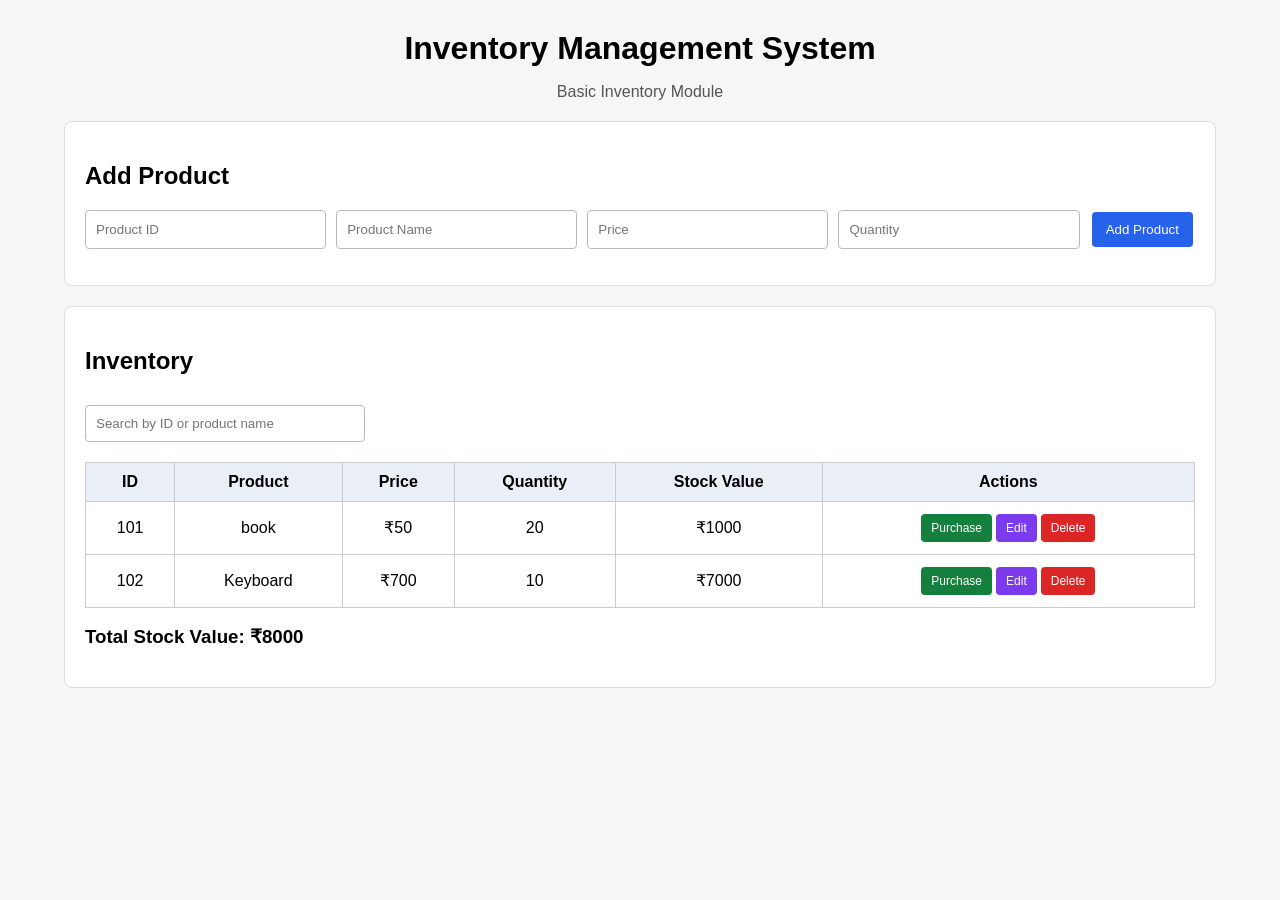
<file: index.html>
<!DOCTYPE html>
<html lang="en">
<head>
    <meta charset="UTF-8">
    <meta name="viewport" content="width=device-width, initial-scale=1.0">
    <title>Inventory Management System</title>
    <link rel="stylesheet" href="style.css">
</head>
<body>
    <div class="container">
        <h1>Inventory Management System</h1>
        <p class="subtitle">Basic Inventory Module</p>

        <div class="card">
            <h2>Add Product</h2>
            <form id="productForm">
                <input type="number" id="productId" placeholder="Product ID" required>
                <input type="text" id="productName" placeholder="Product Name" required>
                <input type="number" id="productPrice" placeholder="Price" min="0" required>
                <input type="number" id="productQuantity" placeholder="Quantity" min="0" required>
                <button type="submit">Add Product</button>
            </form>
            <p id="message"></p>
        </div>

        <div class="card">
            <h2>Inventory</h2>
            <input type="text" id="searchInput" placeholder="Search by ID or product name">

            <table>
                <thead>
                    <tr>
                        <th>ID</th>
                        <th>Product</th>
                        <th>Price</th>
                        <th>Quantity</th>
                        <th>Stock Value</th>
                        <th>Actions</th>
                    </tr>
                </thead>
                <tbody id="inventoryTable"></tbody>
            </table>

            <h3 id="totalValue">Total Stock Value: ₹0</h3>
        </div>
    </div>

    <script src="script.js"></script>
</body>
</html>
</file>
<file: style.css>
* { box-sizing: border-box; }

body {
    margin: 0;
    font-family: Arial, sans-serif;
    background: #f4f6f8;
}

.container {
    width: 90%;
    max-width: 1200px;
    margin: 30px auto;
}

h1 { text-align: center; margin-bottom: 5px; }
.subtitle { text-align: center; color: #555; }

.card {
    background: white;
    padding: 20px;
    margin-top: 20px;
    border: 1px solid #ddd;
    border-radius: 8px;
}

form {
    display: flex;
    gap: 10px;
    flex-wrap: wrap;
}

input {
    padding: 10px;
    border: 1px solid #bbb;
    border-radius: 4px;
}

form input {
    flex: 1;
    min-width: 140px;
}

button {
    padding: 10px 14px;
    border: none;
    border-radius: 4px;
    background: #2563eb;
    color: white;
    cursor: pointer;
    margin: 2px;
}

button:hover { opacity: 0.85; }

#searchInput {
    width: 280px;
    margin: 10px 0;
}

table {
    width: 100%;
    border-collapse: collapse;
    margin-top: 10px;
}

th, td {
    border: 1px solid #ccc;
    padding: 10px;
    text-align: center;
}

th { background: #e9eef7; }

.action-btn {
    padding: 7px 10px;
    font-size: 12px;
}

.purchase-btn { background: #15803d; }
.edit-btn { background: #7c3aed; }
.delete-btn { background: #dc2626; }

#message { font-weight: bold; }

@media (max-width: 700px) {
    .container { width: 95%; }
    #searchInput { width: 100%; }
    table { font-size: 12px; }
}
</file>
